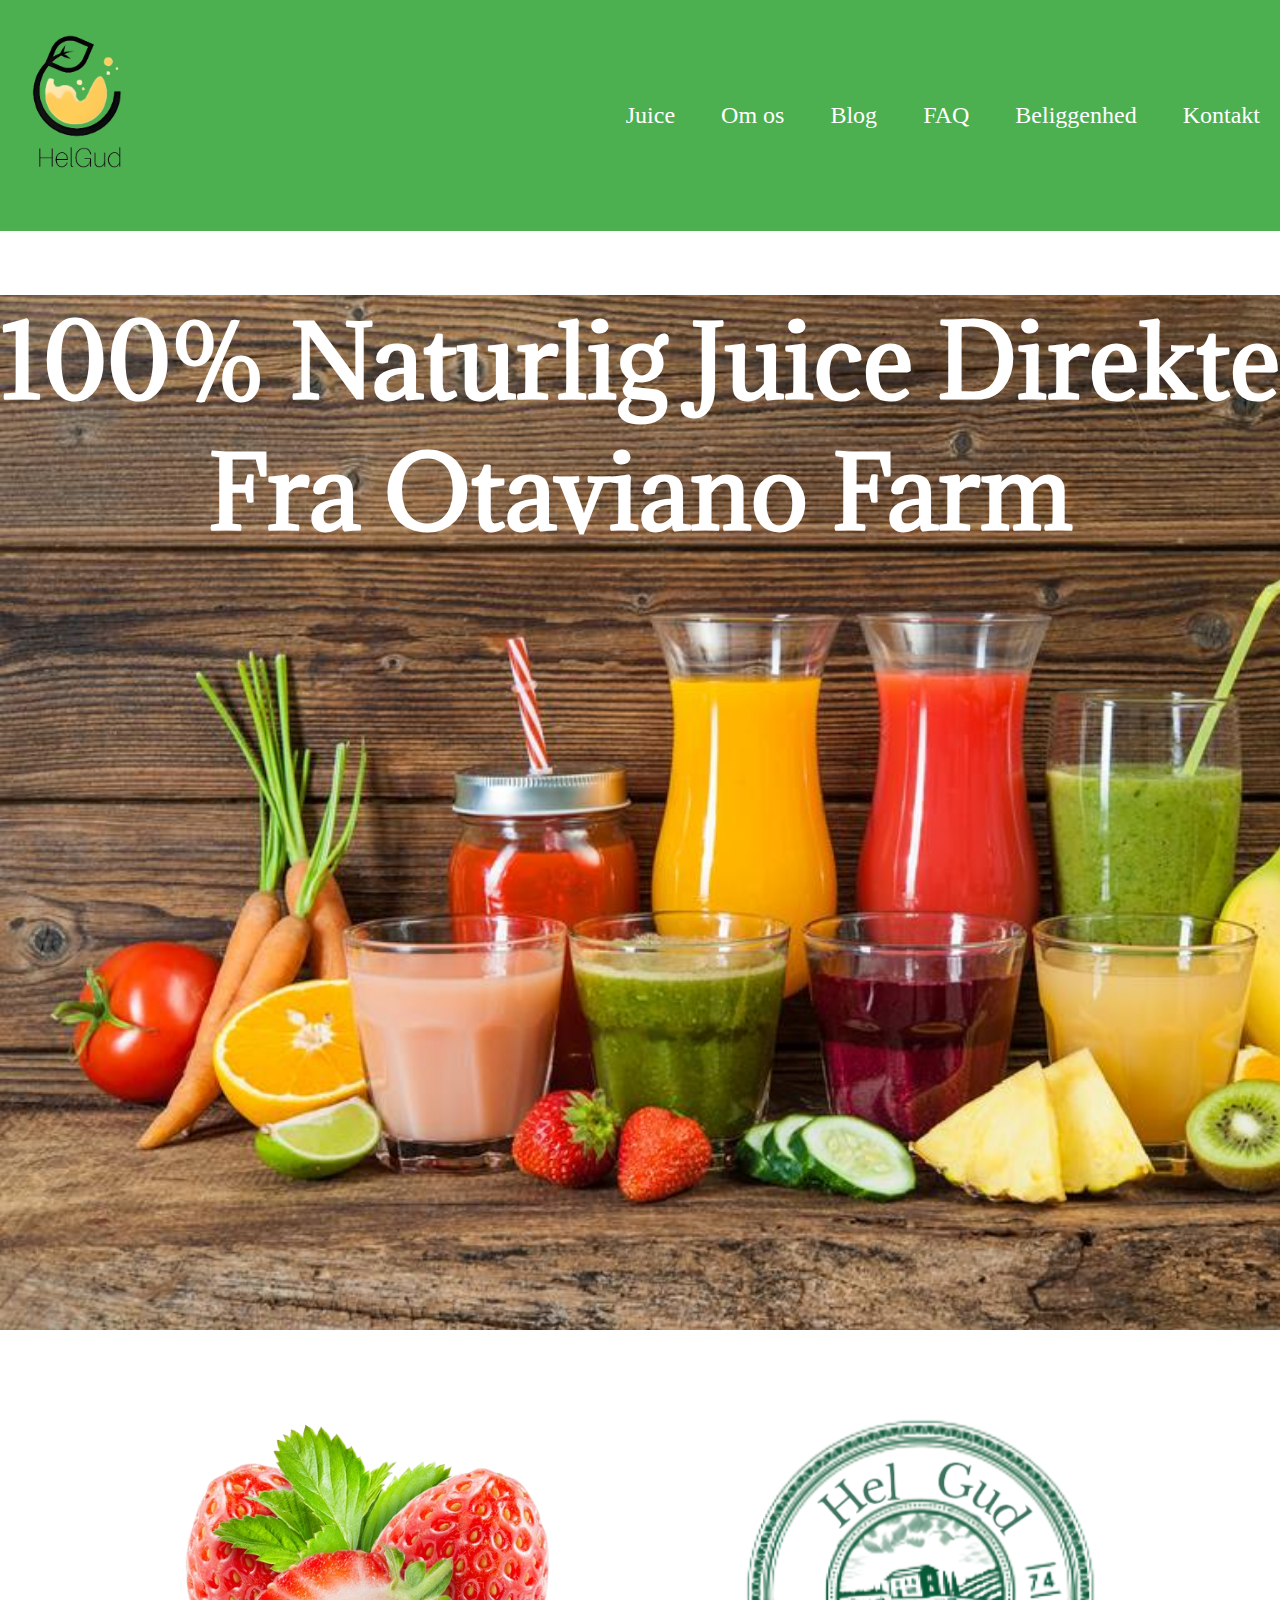
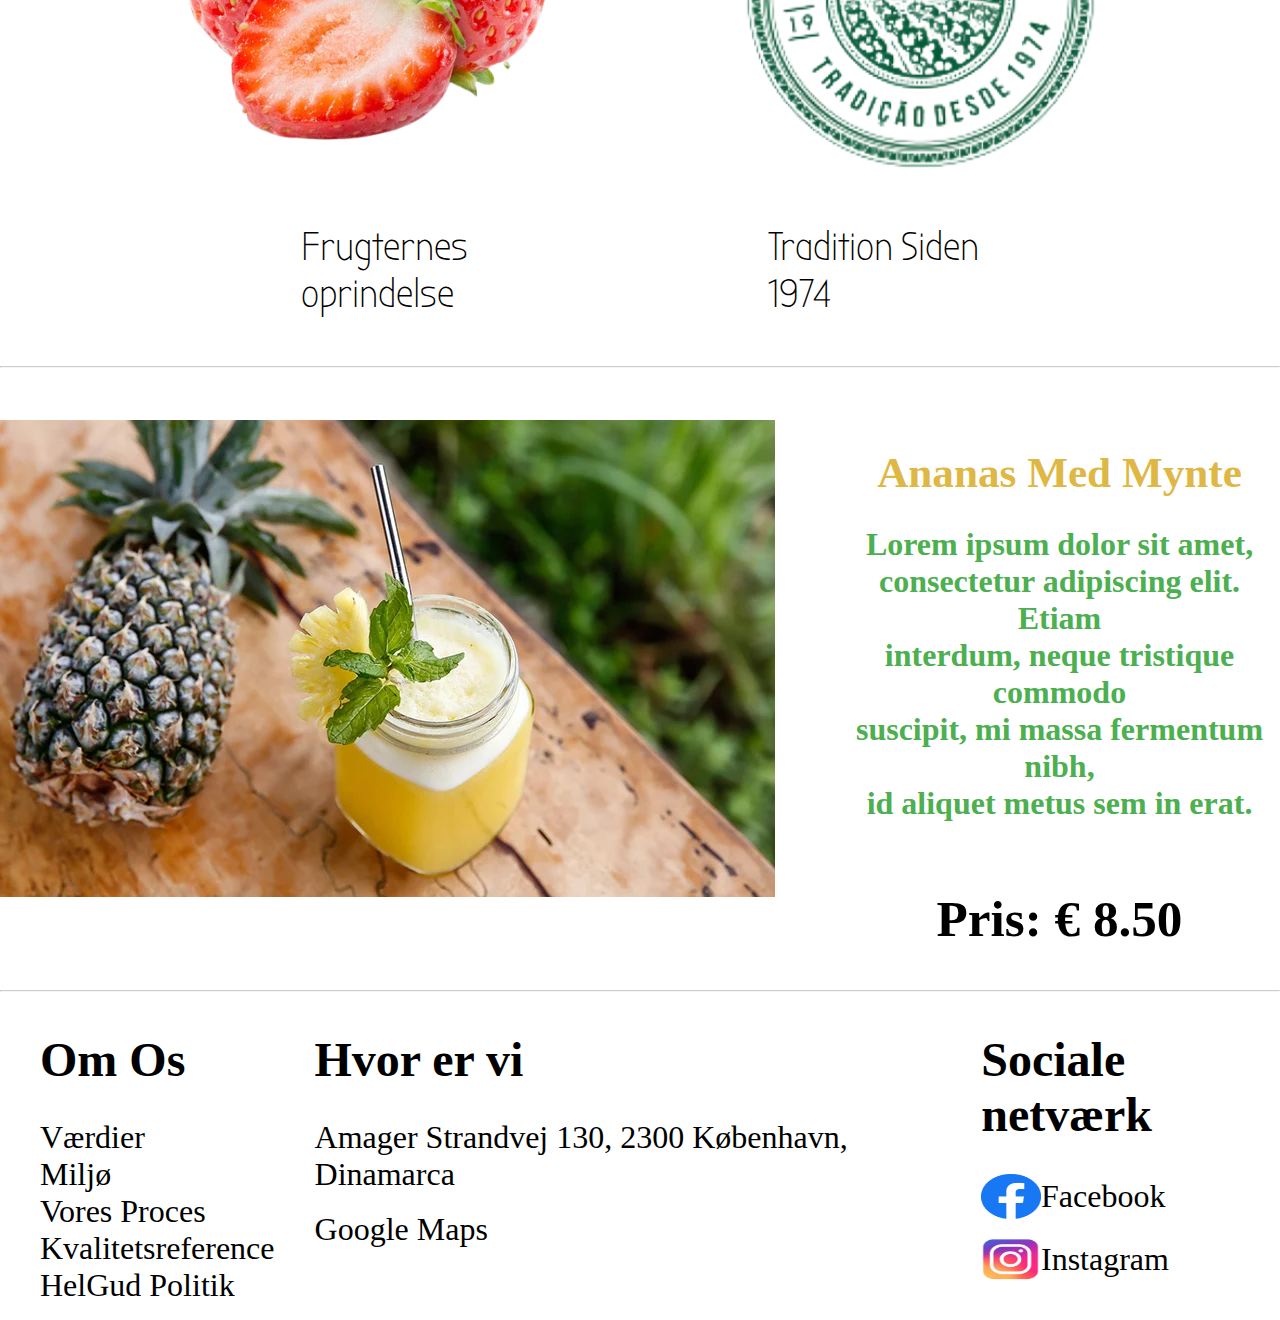
<file: index.html>
<!DOCTYPE html>
<html lang="pt-br">
<head>
    <meta charset="UTF-8">
    <meta http-equiv="X-UA-Compatible" content="IE=edge">
    <meta name="viewport" content="width=device-width, initial-scale=1.0">
    <link rel="stylesheet" href="style.css">
    <title>HelGud</title>
</head>
<body>
    <div class="header">
        <div>
            <img src="/imagens/HelGud-removebg-preview.png" alt="Logo HelGud">
        </div>

    <nav>
        <ul>
            <li><a href="#"></a>Juice</li>
            <li><a href="#"></a>Om os</li>
            <li><a href="#"></a>Blog</li>
            <li><a href="#"></a>FAQ</li>
            <li><a href="#"></a>Beliggenhed</li>
            <li><a href="#"></a>Kontakt</li>
        </ul>
    </nav>
    </div>

    <div class="banner">
        <h1>100% Naturlig Juice Direkte<br> Fra Otaviano Farm</h1>
    </div>

    <div class="cabecalho">
        <div>
            <a href="/index2.html"><img src="/imagens/morangos1-removebg-preview.png" alt="Morango"></a>
        </div>

        <div class="cabacalho-imagem">
            <img src="/imagens/HelGud__3__clipdrop-enhance-removebg-preview_cropped.png" alt="Selo da HelGud">
        </div>
    </div>

    <div class="cabecalho">
        <p>Frugternes<br> oprindelse</p>
        <p>Tradition Siden<br>1974</p>
    </div>

    <hr class="divisor">

    <div class="cabecalho2">
        <div>
            <img src="/imagens/abacaxihotela.webp" alt="Suco de Abacaxi Com Hortelã">
        </div>

            <div class="block">
            <div>
                <h1 class="cabecalho2-titulo">Ananas Med Mynte</h1>
            </div>
        
            <div>
                <h2 class="cabecalho2-texto">Lorem ipsum dolor sit amet,<br> consectetur adipiscing elit. Etiam<br> interdum, neque tristique commodo<br> suscipit, mi massa fermentum nibh,<br> id aliquet metus sem in erat.</h2>
            </div>
        
            <div>
                <h1 class="cabecalho2-preco">Pris: € 8.50</h1>
            </div>
            </div>
    </div>

    <hr class="divisor">

    <div class="footer">
        <nav>
            <ul>
                <h1 class="footer-titulo">Om Os</h1>
                <li class="footer-texto"><a href="#"></a>Værdier</li>
                <li class="footer-texto"><a href="#"></a>Miljø</li>
                <li class="footer-texto"><a href="#"></a>Vores Proces</li>
                <li class="footer-texto"><a href="#"></a>Kvalitetsreference<d/li>
                <li class="footer-texto"><a href="#"></a>HelGud Politik</li>
            </ul>
        </nav>

        <nav>
            <ul>
                <h1 class="footer-titulo">Hvor er vi</h1>
                <li class="footer-texto"><a href="#"></a>Amager Strandvej 130, 2300 København, Dinamarca</li><br>
                <li class="footer-texto"><a href="#"></a>Google Maps</li>
            </ul>
        </nav>

        <nav>
            <ul>
                <h1 class="footer-titulo">Sociale netværk</h1>
                <li class="footer-texto"><a href="#"></a><img src="/imagens/facelogo.png" alt="Logo Facebook">Facebook</li><br>
                <li class="footer-texto"><a href="#"></a><img src="/imagens/instalogo.jpg" alt="Logo Instagram">Instagram</li>
            </ul>
        </nav>
    </div>
</body>
</html>
</file>
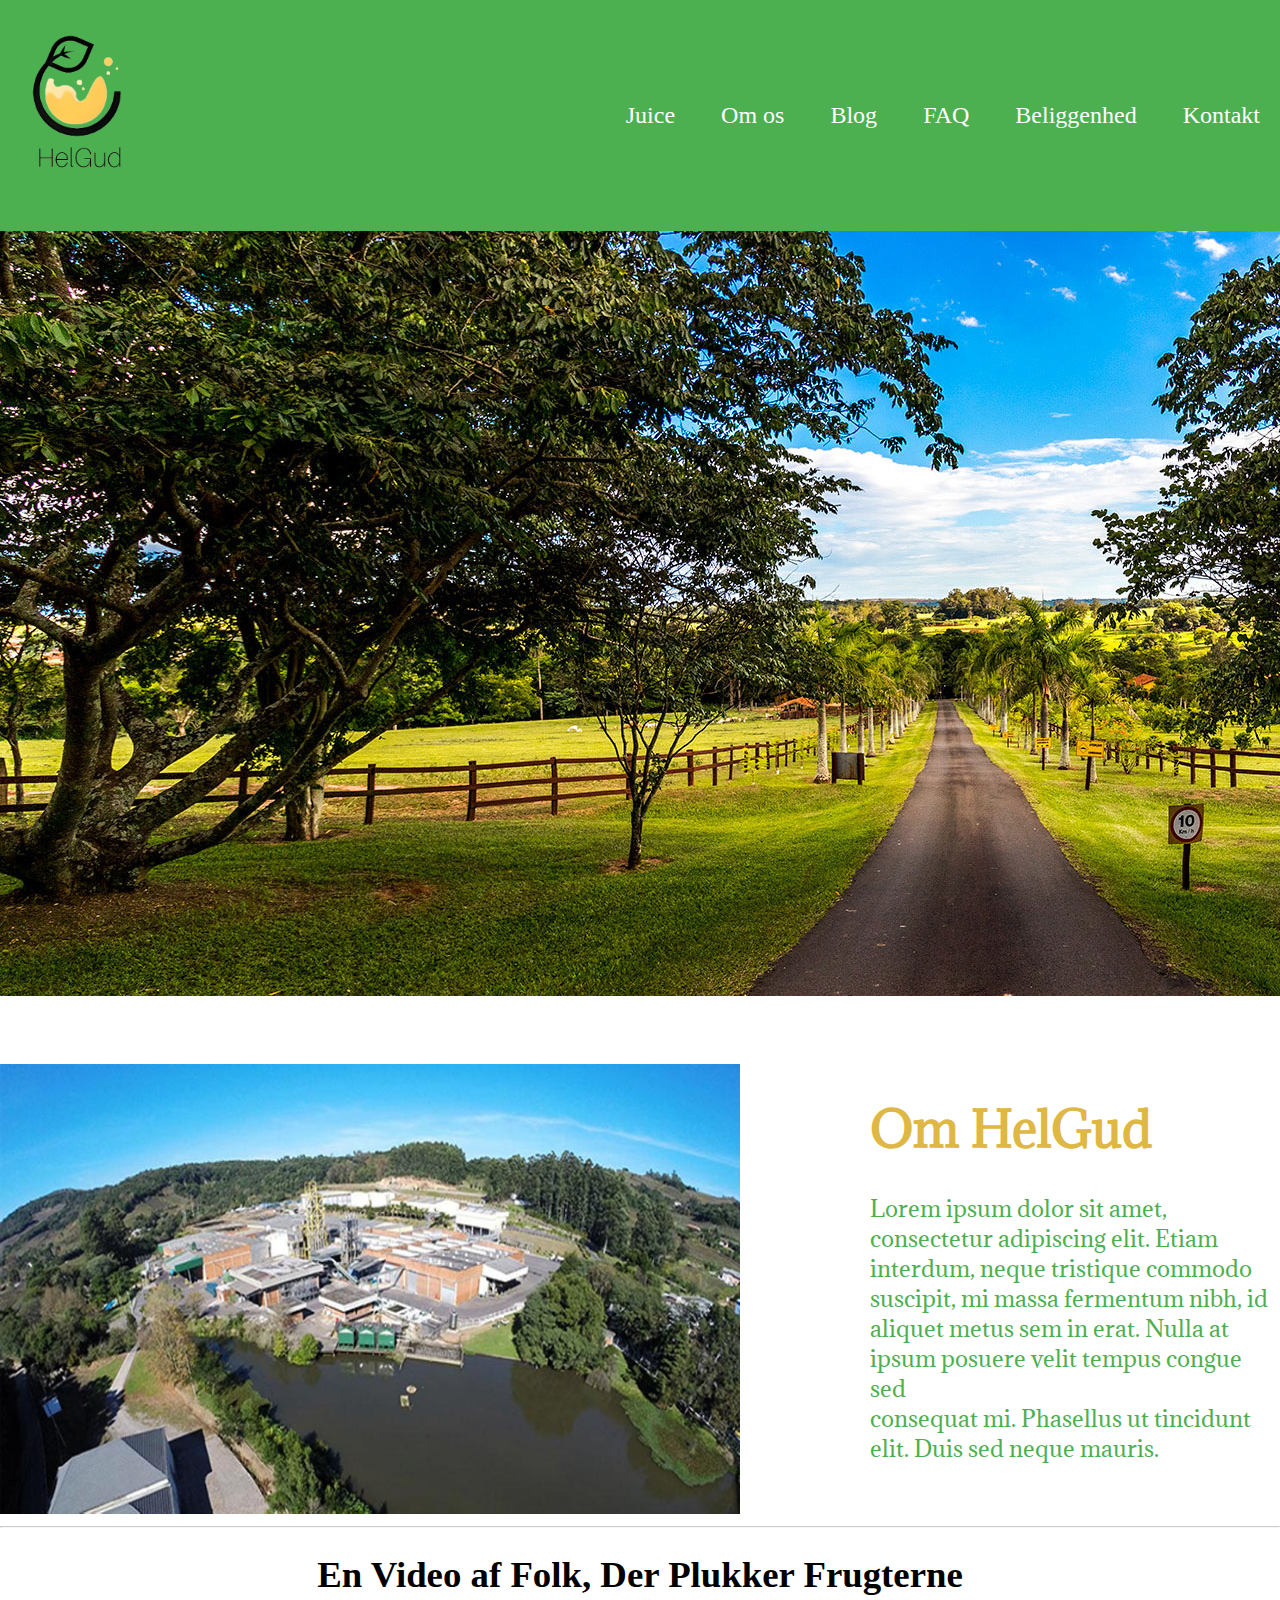
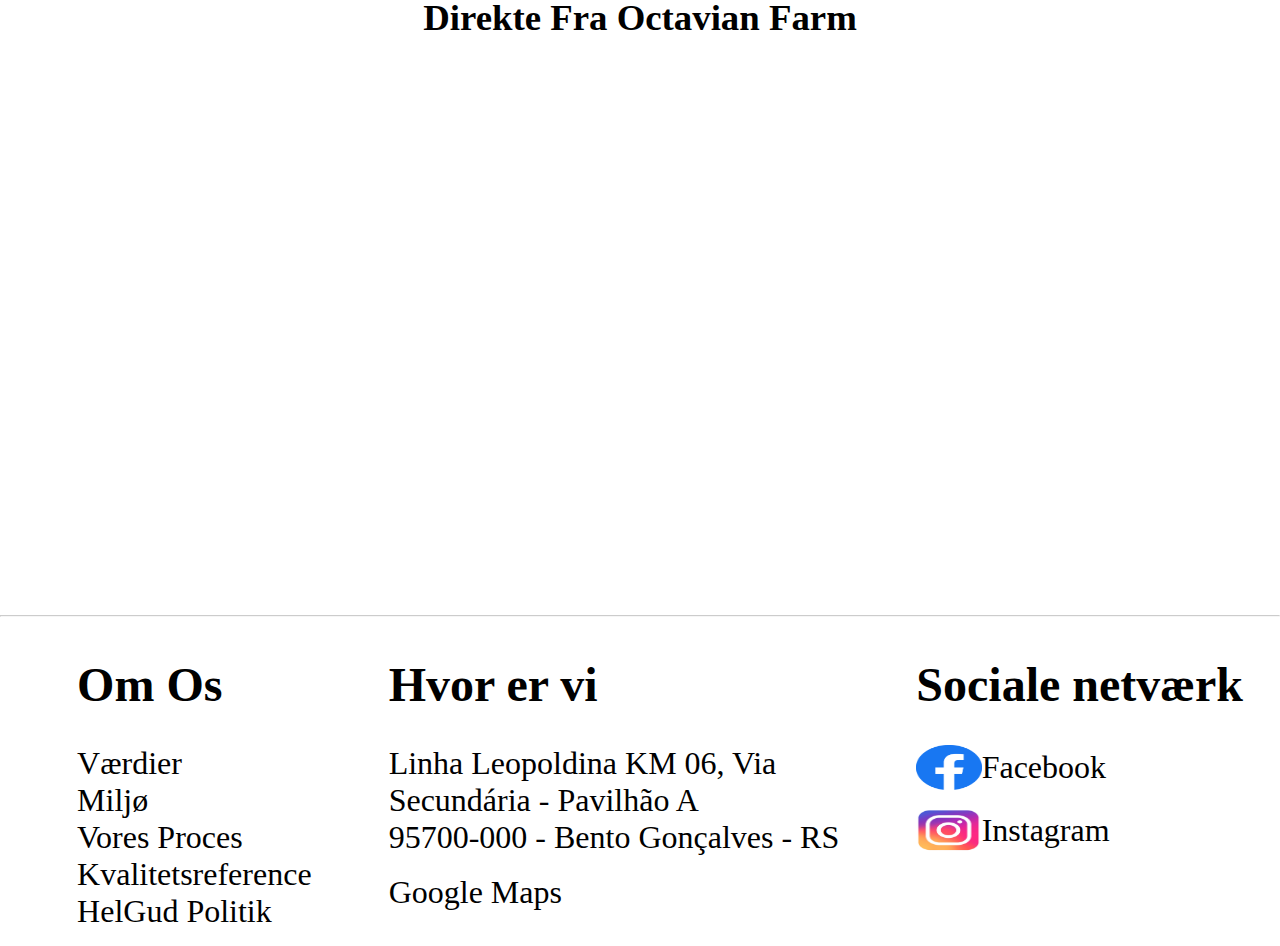
<file: index2.html>
<!DOCTYPE html>
<html lang="pt-br">
<head>
    <meta charset="UTF-8">
    <meta http-equiv="X-UA-Compatible" content="IE=edge">
    <meta name="viewport" content="width=device-width, initial-scale=1.0">
    <link rel="stylesheet" href="style.css">
    <title>Document</title>
</head>
<body>
    <div class="header">
        <div>
            <img src="/imagens/HelGud-removebg-preview.png" alt="Logo HelGud">
        </div>

    <nav>
        <ul>
            <li><a href="#"></a>Juice</li>
            <li><a href="#"></a>Om os</li>
            <li><a href="#"></a>Blog</li>
            <li><a href="#"></a>FAQ</li>
            <li><a href="#"></a>Beliggenhed</li>
            <li><a href="#"></a>Kontakt</li>
        </ul>
    </nav>
    </div>

    <div>
        <img src="/imagens/fazenda.jpg" alt="Fazenda Otaviano">
    </div>

    <div class="sobrehelgud">
        <div>
            <img src="/imagens/fabric.jpg" alt="Fabrica da Fazenda Otaviano">
        </div>

        <div class="sobrehelgud-info">
            <h1 class="sobrehelgud-titulo">Om HelGud</h1>
            <p class="sobrehelgud-texto">Lorem ipsum dolor sit amet,<br> consectetur adipiscing elit. Etiam<br> interdum, neque tristique commodo<br> suscipit, mi massa fermentum nibh, id<br> aliquet metus sem in erat. Nulla at<br> ipsum posuere velit tempus congue sed<br> consequat mi. Phasellus ut tincidunt<br> elit. Duis sed neque mauris.</p>
        </div>
    </div>

    <hr class="divisor">

    <div class="colhendo">
        <h1 class="colhendo-texto">En Video af Folk, Der Plukker Frugterne<br> Direkte Fra Octavian Farm</h1>
        <div>
            <iframe src="https://www.youtube.com/embed/tYFcv1OVIVM" title="YouTube video player" frameborder="0" allow="accelerometer; autoplay; clipboard-write; encrypted-media; gyroscope; picture-in-picture" allowfullscreen></iframe>
        </div>
    </div>

    <hr class="divisor">

    <div class="footer">
        <nav>
            <ul>
                <h1 class="footer-titulo">Om Os</h1>
                <li class="footer-texto"><a href="#"></a>Værdier</li>
                <li class="footer-texto"><a href="#"></a>Miljø</li>
                <li class="footer-texto"><a href="#"></a>Vores Proces</li>
                <li class="footer-texto"><a href="#"></a>Kvalitetsreference<d/li>
                <li class="footer-texto"><a href="#"></a>HelGud Politik</li>
            </ul>
        </nav>

        <nav>
            <ul>
                <h1 class="footer-titulo">Hvor er vi</h1>
                <li class="footer-texto"><a href="#"></a>Linha Leopoldina KM 06, Via<br> Secundária - Pavilhão A<br> 95700-000 - Bento Gonçalves - RS</li><br>
                <li class="footer-texto"><a href="#"></a>Google Maps</li>
            </ul>
        </nav>

        <nav>
            <ul>
                <h1 class="footer-titulo">Sociale netværk</h1>
                <li class="footer-texto"><a href="#"></a><img src="/imagens/facelogo.png" alt="Logo Facebook">Facebook</li><br>
                <li class="footer-texto"><a href="#"></a><img src="/imagens/instalogo.jpg" alt="Logo Instagram">Instagram</li>
            </ul>
        </nav>
    </div>
</body>
</html>
</file>
<file: style.css>
@import url('https://fonts.googleapis.com/css2?family=Adamina&family=Bubbler+One&display=swap');
body{
    width: 100%;
    height: 100vh;
    margin: 0 auto;
    padding: 0;
}

.header{
    background-color: #4CAF50;
    align-items: center;
    display: flex;
    justify-content: space-between;
    color: white;
    font-size: 150%;
}

.header img{
    width: 100%;
    height: 25vh;
}


.header ul li{
    display: inline-block;
    padding: 15px 20px;
}

.banner{
    background: url(/imagens/sucobanner.jpg);
    width: 100%;
    height: 115vh;
    background-repeat: no-repeat;
    background-size: cover;
    color: white;
    text-align: center;
    font-size: 300%;
    font-family: 'Adamina';
}

.cabecalho{
    display: flex;
    justify-content: space-evenly;
    font-size: 250%;
    font-family: 'Bubbler One';
}

.cabecalho img{
    width: 100%;
    height: 40vh;
    margin-top: 22%;
}

.cabecalho-imagem{
    margin-top: 5%;
}

.divisor{
    opacity: 0.5;
}

.cabecalho2{
    display: flex;
    text-align: center;
    margin-top: 4%;
}

.block{
    display: block;
    margin-left: 5%;
}

.cabecalho2-titulo{
    color: #DFB744;
    font-size: 270%;
}

.cabecalho2-texto{
    color: #4CAF50;
    font-size: 200%;
}

.cabecalho2-preco{
    font-size: 320%;
    margin-top: 15%;
}

.footer{
    display: flex;
    justify-content: space-evenly;
}

.footer img{
    width: 20%;
    height: 5vh;
}

.footer ul li{
    list-style: none;
}

.footer-titulo{
    font-size: 300%;
}

.footer-texto{
    font-size: 200%;
    display: flex;
    align-items: center;
}

.sobrehelgud{
    display: flex;
    margin-top: 5%;
}

.sobrehelgud img{
    width: 85%;
    height: 50vh;
}

.sobrehelgud-info{
    display: block;
}

.sobrehelgud-titulo{
    color: #DFB744;
    font-size: 300%;
    font-family: 'Adamina';
}

.sobrehelgud-texto{
    font-family: 'Adamina';
    color: #4CAF50;
    font-size: 140%;
}

.colhendo{
    text-align: center;
}

.colhendo-texto{
    font-size: 230%;
}

.colhendo iframe{
    width: 60%;
    height: 60vh;
}
</file>
